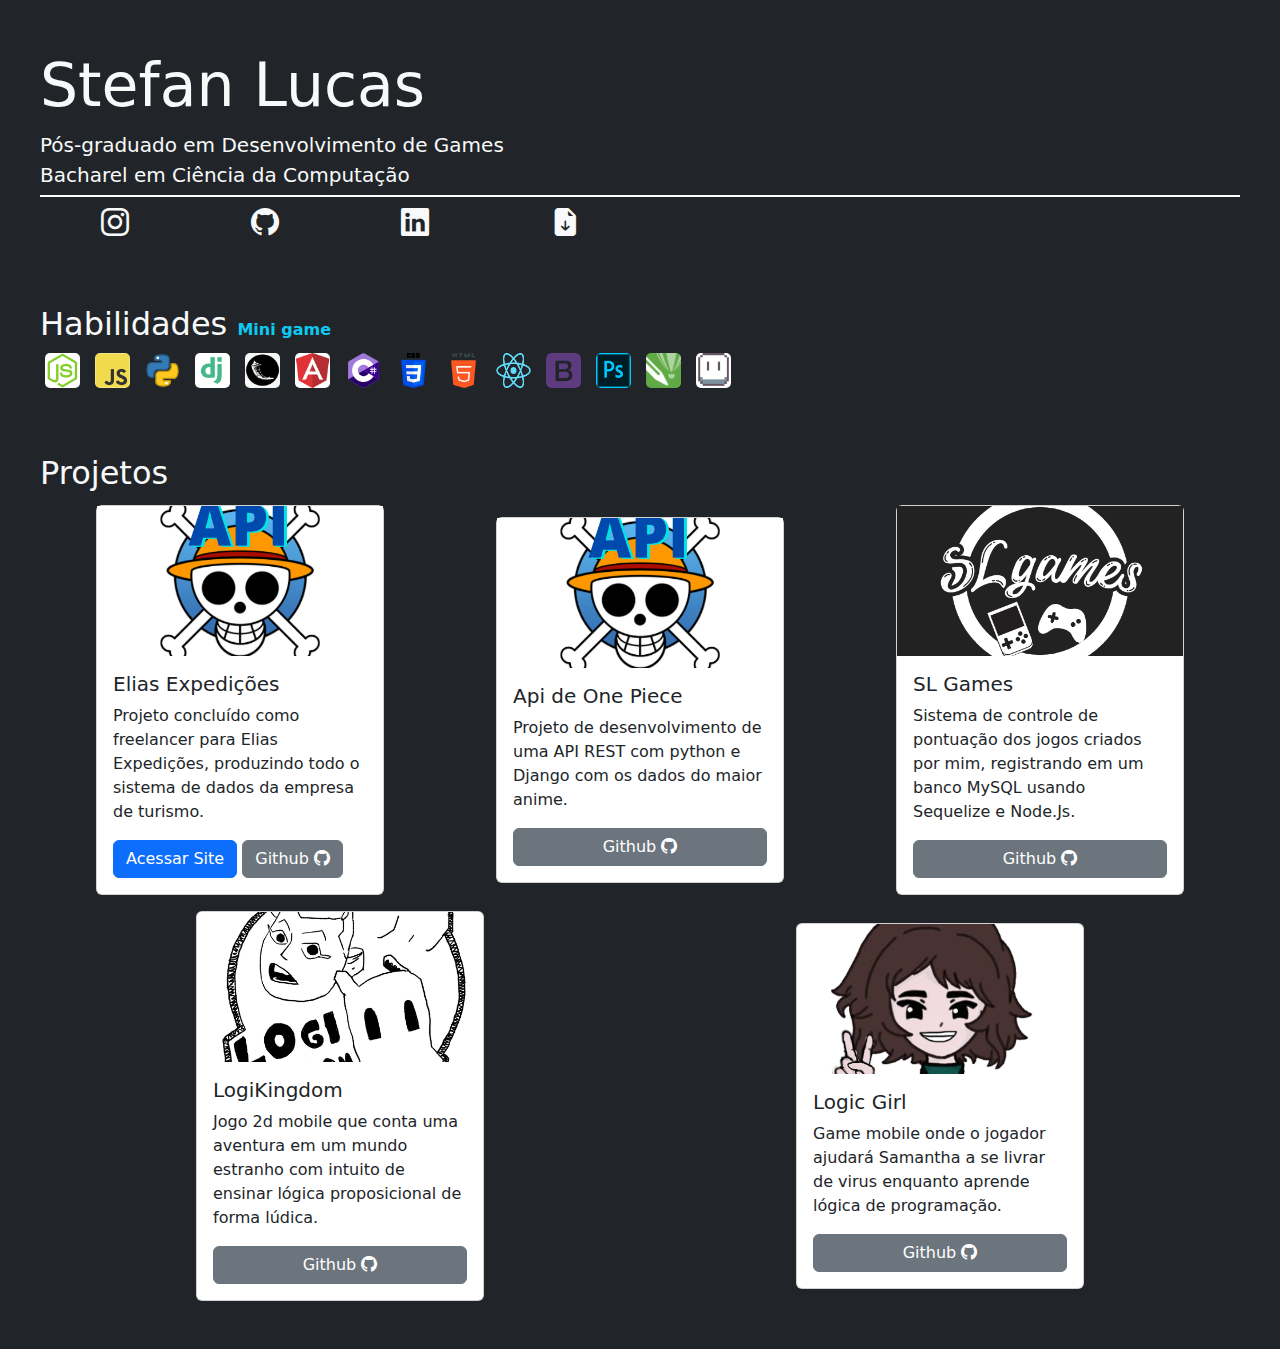
<file: index.html>
<!doctype html>
<html lang="pt-br">
  <head>
    <meta charset="utf-8">
    <meta name="viewport" content="width=device-width, initial-scale=1">
    <title>Stefan Lucas</title>
    <link rel="stylesheet" href="public/config/estilos.css">
    <link rel="stylesheet" href="public/config/anim.css">
    <link rel="stylesheet" href="https://cdn.jsdelivr.net/npm/bootstrap-icons@1.11.3/font/bootstrap-icons.min.css">
    <link href="https://cdn.jsdelivr.net/npm/bootstrap@5.3.3/dist/css/bootstrap.min.css" rel="stylesheet" integrity="sha384-QWTKZyjpPEjISv5WaRU9OFeRpok6YctnYmDr5pNlyT2bRjXh0JMhjY6hW+ALEwIH" crossorigin="anonymous">
  </head>
  <body class="bg bg-dark">
    <div class="m-4 p-3">
        <div class="text-light" style="font-size: 60px;">Stefan Lucas</div>
        <div class="descricao fs-5">
            <div class="text-light">Pós-graduado em Desenvolvimento de Games</div>
            <div class="text-light">Bacharel em Ciência da Computação</div>
        </div>
        <div class="linha"></div>
        <div class="w-50 d-flex align-items-center justify-content-around p-0 m-0">
            <a href="https://instagram.com/stefan.luks" class="text-light fs-3 m-0 p-0">
                <i class="bi bi-instagram"></i>
            </a>
            <a href="https://github.com/stefanluks" class="text-light fs-3 m-0 p-0">
                <i class="bi bi-github"></i>
            </a>
            <a href="https://www.linkedin.com/in/stefan-lucas-599668224/" class="text-light fs-3 m-0 p-0">
                <i class="bi bi-linkedin"></i>
            </a>
            <a href="./public/arquivos/cv.pdf" class="text-light fs-3 m-0 p-0">
                <i class="bi bi-file-earmark-arrow-down-fill"></i>
            </a>
        </div>
    </div>
    <div class="m-4 p-3" id="habilidades">
        <div class="fs-2 text-light">Habilidades <b id="link-mini-game" class="fs-6 text-info" style="cursor: pointer;">Mini game</b></div>
        <img src="./public/imagens/icones/node.png" class="habil-icone">
        <img src="./public/imagens/icones/js.png" class="habil-icone">
        <img src="./public/imagens/icones/py.webp" class="habil-icone">
        <img src="./public/imagens/icones/django.png" class="habil-icone">
        <img src="./public/imagens/icones/flask.png" class="habil-icone">
        <img src="./public/imagens/icones/angular.png" class="habil-icone">
        <img src="./public/imagens/icones/csharp.svg" class="habil-icone">
        <img src="./public/imagens/icones/css.png" class="habil-icone">
        <img src="./public/imagens/icones/html.png" class="habil-icone">
        <img src="./public/imagens/icones/react.png" class="habil-icone">
        <img src="./public/imagens/icones/bootstrap.png" class="habil-icone">
        <img src="./public/imagens/icones/ps.png" class="habil-icone">
        <img src="./public/imagens/icones/corel.png" class="habil-icone">
        <img src="./public/imagens/icones/aseprite.png" class="habil-icone">
        <canvas id="jogo" width="400" height="400" hidden></canvas>
    </div>
    <div class="m-4 p-3">
        <div class="fs-2 text-light">Projetos</div>
        <div class="projetos w-100 d-flex align-items-center justify-content-around flex-wrap">
            <div class="card m-2" style="width: 18rem;">
                <img src="public/imagens/capas/op_api.png" class="" style="width: 100%; height: 150px; object-fit: cover;" alt="...">
                <div class="card-body">
                    <h5 class="card-title">Elias Expedições</h5>
                    <p class="card-text">Projeto concluído como freelancer para Elias Expedições, produzindo todo o sistema de dados da empresa de turismo.</p>
                    <a href="https://eliasexpedicoes.com.br" class="btn btn-primary">Acessar Site</a>
                    <a href="https://github.com/stefanluks/EliasExpedicoes" class="btn btn-secondary">Github <i class="bi bi-github"></i></a>
                </div>
            </div>
            <div class="card m-2" style="width: 18rem;">
                <img src="public/imagens/capas/op_api.png" class="" style="width: 100%; height: 150px; object-fit: cover;" alt="...">
                <div class="card-body">
                    <h5 class="card-title">Api de One Piece</h5>
                    <p class="card-text">Projeto de desenvolvimento de uma API REST com python e Django com os dados do maior anime.</p>
                    <!-- <a href="#" class="btn btn-primary">Acessar Site</a> -->
                    <a href="https://github.com/stefanluks/ApiOnePiece" class="w-100 btn btn-secondary">Github <i class="bi bi-github"></i></a>
                </div>
            </div>
            <div class="card m-2" style="width: 18rem;">
                <img src="public/imagens/capas/slgames.png" class="" style="width: 100%; height: 150px; object-fit: cover;" alt="...">
                <div class="card-body">
                    <h5 class="card-title">SL Games</h5>
                    <p class="card-text">Sistema de controle de pontuação dos jogos criados por mim, registrando em um banco MySQL usando Sequelize e Node.Js.</p>
                    <!-- <a href="#" class="btn btn-primary">Acessar Site</a> -->
                    <a href="https://github.com/stefanluks/Api-Game-Ranking-Controller" class="w-100 btn btn-secondary">Github <i class="bi bi-github"></i></a>
                </div>
            </div>
            <div class="card m-2" style="width: 18rem;">
                <img src="public/imagens/arte/image.png" class="" style="width: 100%; height: 150px; object-fit: cover;" alt="...">
                <div class="card-body">
                    <h5 class="card-title">LogiKingdom</h5>
                    <p class="card-text">Jogo 2d mobile que conta uma aventura em um mundo estranho com intuito de ensinar lógica proposicional de forma lúdica.</p>
                    <!-- <a href="#" class="btn btn-primary">Acessar Site</a> -->
                    <a href="https://github.com/stefanluks/" class="w-100 btn btn-secondary">Github <i class="bi bi-github"></i></a>
                </div>
            </div>
            <div class="card m-2" style="width: 18rem;">
                <img src="public/imagens/arte/sam2.png" class="" style="width: 100%; height: 150px; object-fit: cover;" alt="...">
                <div class="card-body">
                    <h5 class="card-title">Logic Girl</h5>
                    <p class="card-text">Game mobile onde o jogador ajudará Samantha a se livrar de virus enquanto aprende lógica de programação.</p>
                    <!-- <a href="#" class="btn btn-primary">Acessar Site</a> -->
                    <a href="https://github.com/stefanluks/ApiOnePiece" class="w-100 btn btn-secondary">Github <i class="bi bi-github"></i></a>
                </div>
            </div>
        </div>
    </div>
    <script src="https://cdn.jsdelivr.net/npm/bootstrap@5.3.3/dist/js/bootstrap.bundle.min.js" integrity="sha384-YvpcrYf0tY3lHB60NNkmXc5s9fDVZLESaAA55NDzOxhy9GkcIdslK1eN7N6jIeHz" crossorigin="anonymous"></script>
    <script>
        window.onload = () => {
            Cards();

            window.addEventListener("resize", Cards);
            function Cards(){
                document.querySelectorAll(".card").forEach(card => {
                    if(window.innerWidth < 500){
                        card.style = "width: 100%";
                    }else{
                        card.style = "width: 18rem";
                    }
                });
            }
        
            //script do JOGO
            const jogo = document.getElementById("jogo");
            //função de clique no link do mini game das habilidades
            const btnLink = document.getElementById("link-mini-game");
            btnLink.addEventListener("click", () => {
                jogo.className = "jogo-habilidades";
                if(btnLink.textContent == "Fechar jogo!"){
                    btnLink.textContent = "Mini game";
                    jogo.hidden = true;
                    telas.telaAtual = "menu";
                    document.querySelectorAll(".habil-icone").forEach(img => {img.hidden = false; });
                }else{
                    jogo.hidden = false;
                    document.querySelectorAll(".habil-icone").forEach(img => {img.hidden = true; });
                    btnLink.textContent = "Fechar jogo!";
                    jogo.focus();
                }
            });

            const icones = {
                src: [
                    "./public/imagens/icones/node.png#",
                    "./public/imagens/icones/js.png#",
                    "./public/imagens/icones/py.webp#510",
                    "./public/imagens/icones/django.png#",
                    "./public/imagens/icones/flask.png#860",
                    "./public/imagens/icones/angular.png#",
                    "./public/imagens/icones/csharp.svg#",
                    "./public/imagens/icones/css.png#510",
                    "./public/imagens/icones/html.png#510",
                    "./public/imagens/icones/react.png#2300",
                    "./public/imagens/icones/bootstrap.png#510",
                    "./public/imagens/icones/ps.png#1000",
                    "./public/imagens/icones/corel.png#300",
                    "./public/imagens/icones/aseprite.png#230",
                ],
                imagens: [],
            }

            let cont = 0;
            
            const ctx = jogo.getContext("2d");
            const player = {
                cor:"green",
                pontos: 0,
                x: jogo.width/2,
                y: jogo.height - 40,
                w: 20,
                h: 20,
                andando: false,
                direcao: 0,
                velocidade: 3,
                disparar: false,
                disparos: [],
            }
            const telas = {
                disparo_inimigo: [],
                telaAtual: "menu",
                teclas_up:{
                    32: () => {
                        player.disparar = false;
                    },
                    65: () => {
                        player.andando = false;
                        player.direcao = 0;
                    },
                    37: () => {
                        player.andando = false;
                        player.direcao = 0;
                    },
                    68: () => {
                        player.andando = false;
                        player.direcao = 0;
                    },
                    39: () => {
                        player.andando = false;
                        player.direcao = 0;
                    }
                },
                teclas:{
                    32: () => {
                        if(telas.telaAtual == "menu"){
                            telas.telaAtual = "jogo";
                            telas.disparo_inimigo = [];
                            icones.imagens = [];
                            icones.src.forEach((url, index) => {
                                let image = new Image();
                                let link = url.split("#");
                                image.src = link[0];
                                let dimension = 220;
                                if(link[1] != "") dimension = parseInt(link[1]);
                                icones.imagens.push({
                                    img: image,
                                    i: index,
                                    d: dimension,
                                    size: 20,
                                    pos:{
                                        x:20+(20*index)+(index*5),
                                        y:40
                                    }
                                });
                            })
                            player.pontos = 0;
                            player.disparos = [];
                            cont = 0;
                        }
                        if(telas.telaAtual == "jogo") {
                            player.disparar = true;
                            player.disparos.push({
                                x: player.x + 7,
                                y: player.y - 10,
                                w: 5,
                                h: 10,
                            })
                        }
                    },
                    27: () => {
                        telas.telaAtual = "menu";
                    },
                    65: () => {
                        player.andando = true;
                        player.direcao = -1;
                    },
                    37: () => {
                        player.andando = true;
                        player.direcao = -1;
                    },
                    68: () => {
                        player.andando = true;
                        player.direcao = 1;
                    },
                    39: () => {
                        player.andando = true;
                        player.direcao = 1;
                    }
                },
                menu: () => {
                    ctx.fillStyle = "lightblue";
                    ctx.fillRect(0, 0, jogo.width, jogo.height);
                    ctx.fillStyle = "white";
                    ctx.font = "30px Calibri";
                    ctx.fillText("Aperte Espaço", jogo.width/2-100, jogo.height/2)
                },
                jogo: () => {
                    ctx.fillStyle = "black";
                    ctx.fillRect(0, 0, jogo.width, jogo.height);
                    ctx.fillStyle = "white";
                    ctx.font = "20px Calibri bold";
                    ctx.fillText("Pontos: "+player.pontos, 15, 30);
                    icones.imagens.forEach((img) => {
                        ctx.fillStyle = "white";
                        ctx.fillRect(img.pos.x, img.pos.y, img.size, img.size);
                        ctx.drawImage(img.img, 0, 0, img.d, img.d, img.pos.x, img.pos.y, img.size, img.size)
                    });
                    
                    ctx.fillStyle = player.cor;
                    ctx.fillRect(player.x, player.y, player.w, player.h);
                    
                    //Ataque do Inimigo
                    if(icones.imagens.length > 0){
                        if(cont < 250) cont++;
                        else{
                            cont = 0;
                            let id = Math.floor(Math.random() * icones.imagens.length-1);
                            let Enemy = icones.imagens[id];
                            if(Enemy) telas.disparo_inimigo.push({
                                x: Enemy.pos.x - 7,
                                y: Enemy.pos.y + 20,
                                w: 5,
                                h: 10,
                            });
                        }
                    }else{
                        telas.telaAtual = "sucesso";
                    }

                    telas.disparo_inimigo.forEach((bala, index) => {
                        ctx.fillStyle = "white";
                        ctx.fillRect(bala.x, bala.y, bala.w, bala.h);
                        bala.y += 5;
                        if(bala.y > jogo.height + bala.h) telas.disparo_inimigo.splice(index, 1);
                        if(ColidePlayer(bala)){
                            telas.telaAtual = "GameOver";
                        }
                    })

                    if(player.andando){
                        if(player.direcao < 0 && player.x > 0 || player.direcao > 0 && player.x < jogo.width - player.w){
                            player.x += player.direcao * player.velocidade;
                        }
                    }

                    if(player.disparos.length > 0){
                        player.disparos.forEach((tiro, index) => {
                            ctx.fillStyle = "white";
                            ctx.fillRect(tiro.x, tiro.y, tiro.w, tiro.h);
                            tiro.y -= player.velocidade;
                            if(tiro.y < 0 || ColideHabilidade(tiro)){
                                player.disparos.splice(index,1);
                            }
                        })
                    }
                },
                sucesso: () => {
                    ctx.fillStyle = "lightgreen";
                    ctx.fillRect(0, 0, jogo.width, jogo.height);

                    ctx.fillStyle = "black";
                    ctx.font = "30px Calibri bold";
                    ctx.fillText("Parabéns!!", jogo.width/2-80, jogo.height/2);
                    ctx.fillText("Pontuação total: "+player.pontos, jogo.width/2-100, jogo.height/2+25);
                    ctx.font = "18px Calibri bold";
                    ctx.fillText("Aperte ESC para voltar", 10, jogo.height-15);
                },
                GameOver: () => {
                    ctx.fillStyle = "red";
                    ctx.fillRect(0, 0, jogo.width, jogo.height);

                    ctx.fillStyle = "white";
                    ctx.font = "30px Calibri bold";
                    ctx.fillText("Você perdeu!!", jogo.width/2-80, jogo.height/2);
                    ctx.fillText("Pontuação total: "+player.pontos, jogo.width/2-100, jogo.height/2+25);
                    ctx.font = "18px Calibri bold";
                    ctx.fillText("Aperte ESC para voltar", 10, jogo.height-15);
                }
            }

            Start();

            function Start(){
                icones.src.forEach((url, index) => {
                    let image = new Image();
                    let link = url.split("#");
                    image.src = link[0];
                    let dimension = 220;
                    if(link[1] != "") dimension = parseInt(link[1]);
                    icones.imagens.push({
                        img: image,
                        i: index,
                        d: dimension,
                        size: 20,
                        pos:{
                            x:20+(20*index)+(index*5),
                            y:40
                        }
                    });
                })
                Update();
            }

            function Update(){
                let tela = telas[telas.telaAtual];
                if(tela) tela();
                requestAnimationFrame(Update);
            }

            function ColideHabilidade(tiro){
                icones.imagens.forEach((img, index) => {
                    // Verifica se um quadrado está à direita do outro
                    if (tiro.x + tiro.w < img.pos.x || img.pos.x + img.size < tiro.x) {
                        return false;
                    }
                    // Verifica se um quadrado está abaixo do outro
                    if (tiro.y + tiro.h < img.pos.y || img.pos.y + img.size < tiro.y) {
                        return false;
                    }
                    // Se nenhuma das condições acima for verdadeira, os quadrados colidiram
                    icones.imagens.splice(index, 1);
                    player.pontos +=1;
                    return true;
                })
            }

            function ColidePlayer(tiro){
                // Verifica se um quadrado está à direita do outro
                if (tiro.x + tiro.w < player.x || player.x + player.w < tiro.x) {
                    return false;
                }
                // Verifica se um quadrado está abaixo do outro
                if (tiro.y + tiro.h < player.y || player.y + player.h < tiro.y) {
                    return false;
                }
                // Se nenhuma das condições acima for verdadeira, os quadrados colidiram
                
                return true;
            }

            window.addEventListener("keydown", chave => {
                let key = telas.teclas[chave.keyCode];
                if(key) key();
            });

            window.addEventListener("keyup", chave => {
                let key = telas.teclas_up[chave.keyCode];
                if(key) key();
            });

            window.addEventListener("keypress", chave => {
                let key = telas.teclas[chave.keyCode];
                if(key) key();
            });
        }

        window.addEventListener('keydown', function(e) {
            if(e.keyCode == 32 && e.target == document.body) {
                e.preventDefault();
            }
        });
    </script>
    
</body>
</html>
</file>
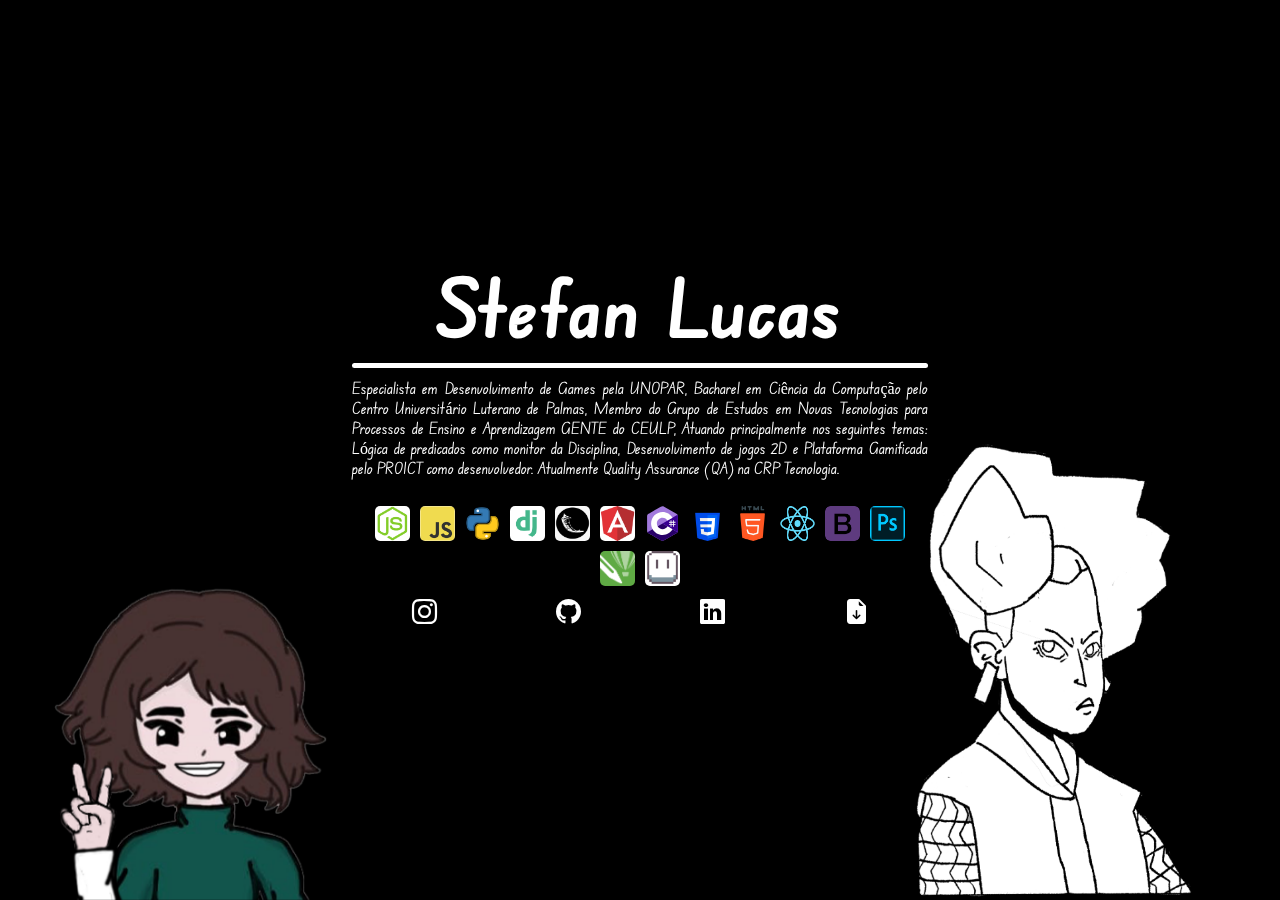
<file: antigo.html>
<!DOCTYPE html>
<html lang="pt-br">

<head>
    <meta charset="UTF-8">
    <meta name="viewport" content="width=device-width, initial-scale=1.0">
    <title>Stefan Lucas</title>
    <link rel="stylesheet" href="./public/config/estilos.css">
    <link rel="stylesheet" href="./public/config/anim.css">
    <link rel="stylesheet" href="https://cdn.jsdelivr.net/npm/bootstrap-icons@1.11.3/font/bootstrap-icons.min.css">
</head>

<body>
    <section id="home">
        <div class="info" id="info">
            <h3 id="nome-titulo">Stefan Lucas</h3>
            <div id="descricao" class="desc">Especialista em Desenvolvimento de Games pela UNOPAR, Bacharel em Ciência da Computação pelo Centro Universitário Luterano de Palmas, Membro do Grupo de Estudos em Novas Tecnologias para Processos de Ensino e Aprendizagem GENTE do CEULP, Atuando
                principalmente nos seguintes temas: Lógica de predicados como monitor da Disciplina, Desenvolvimento de jogos 2D e Plataforma Gamificada pelo PROICT como desenvolvedor. Atualmente Quality Assurance (QA) na CRP Tecnologia.</div>
            <div class="imgs">
                <img src="./public/imagens/icones/node.png" class="habil-icone">
                <img src="./public/imagens/icones/js.png" class="habil-icone">
                <img src="./public/imagens/icones/py.webp" class="habil-icone">
                <img src="./public/imagens/icones/django.png" class="habil-icone">
                <img src="./public/imagens/icones/flask.png" class="habil-icone">
                <img src="./public/imagens/icones/angular.png" class="habil-icone">
                <img src="./public/imagens/icones/csharp.svg" class="habil-icone">
                <img src="./public/imagens/icones/css.png" class="habil-icone">
                <img src="./public/imagens/icones/html.png" class="habil-icone">
                <img src="./public/imagens/icones/react.png" class="habil-icone">
                <img src="./public/imagens/icones/bootstrap.png" class="habil-icone">
                <img src="./public/imagens/icones/ps.png" class="habil-icone">
                <img src="./public/imagens/icones/corel.png" class="habil-icone">
                <img src="./public/imagens/icones/aseprite.png" class="habil-icone">
                <div class="links">
                    <a href="https://instagram.com/stefan.luks" class="link">
                        <i class="bi bi-instagram"></i>
                    </a>
                    <a href="https://github.com/stefanluks" class="link">
                        <i class="bi bi-github"></i>
                    </a>
                    <a href="https://www.linkedin.com/in/stefan-lucas-599668224/" class="link">
                        <i class="bi bi-linkedin"></i>
                    </a>
                    <a href="./public/arquivos/cv.pdf" class="link">
                        <i class="bi bi-file-earmark-arrow-down-fill"></i>
                    </a>
                </div>
            </div>
        </div>
        <div class="projeto-arte" id="projeto-dir" game="LK">
            <img src="./public/imagens/arte/imagelk.png" id="img-dir">
        </div>
        <div class="projeto-arte" id="projeto-esq" game="LG">
            <img src="./public/imagens/arte/sam2.png" id="img-esq">
        </div>
    </section>
    <a href="https://instagram.com/stefan.luks"></a>
    <a href="https://www.linkedin.com/in/stefan-lucas-599668224/"></a>
    <a href="https://www.linkedin.com/in/stefan-lucas-599668224/"></a>
    <script src="./public/config/app.js"></script>
</body>

</html>
</file>
<file: public/config/estilos.css>
* {
    margin: 0;
    padding: 0;
    scroll-behavior: smooth;
}

@font-face {
    font-family: "edu NSW";
    src: url(../fonts/Edu\ NSW.ttf);
}

body{
    background-color: black;
}

.linha{
    width: 100%;
    height: 2px;
    background-color: white;
    margin: 5px 0px;
}

.jogo-habilidades{
    width: 400px;
    height: 400px;
    border-radius: 10px;
    box-shadow: 0 0 10px white;
    animation: normal 1s open-mini-game;
}

section {
    z-index: 0;
    color: white;
    background-color: black;
    width: 100%;
    min-height: 100vh;
}

#home {
    display: flex;
    align-items: center;
    justify-content: center;
}

#home .info {
    z-index: 5;
    width: 45%;
    height: 70%;
    display: flex;
    flex-direction: column;
    padding: 25px 0px;
}

#nome-titulo {
    width: 100%;
    height: max-content;
    font-family: Edu NSW;
    font-size: 80px;
    text-align: center;
    display: flex;
    align-items: center;
    justify-content: center;
    position: relative;
    animation: open-nome 3s normal;
}

#nome-titulo::after {
    content: '';
    display: block;
    width: 100%;
    height: 5px;
    position: absolute;
    bottom: -10px;
    border-radius: 15px;
    background-color: white;
    animation: open-nome-efeito 3s normal;
}

#home .detalhes {
    width: 45%;
    height: 350px;
    padding: 20px;
    border-top: 5px solid white;
    border-bottom: 5px solid white;
    animation: open 3s normal;
    display: flex;
    flex-direction: column;
    align-items: center;
    justify-content: center;
}

#home .detalhes .titulo {
    font-size: 30px;
    animation: open-titulo 3s normal;
}

#home .info .desc {
    width: 100%;
    text-align: justify;
    font-size: 16px;
    font-family: Edu NSW;
    animation: open-desc 6s normal;
    margin-top: 20px;
}

#home .imgs {
    width: 100%;
    height: 100%;
    display: flex;
    flex-wrap: wrap;
    align-items: center;
    justify-content: center;
    margin-top: 15px;
    padding: 8px 0px;
}

.habil-icone {
    width: 35px;
    height: 35px;
    margin: 5px;
    border-radius: 5px;
    /* animation: open-imgs 6s normal; */
}

#home .detalhes .projetos {
    width: 100%;
    height: 100%;
    display: flex;
    align-items: center;
    justify-content: center;
}

#home .detalhes .capa-projeto {
    width: 100px;
    height: 100px;
    border-radius: 10px;
    margin: 10px;
    animation: open-projeto 3s normal;
}

.projeto-arte {
    z-index: 2;
    width: 30%;
    height: 100%;
    position: fixed;
    top: 0px;
    background-color: transparent;
    cursor: pointer;
}

#projeto-dir {
    right: 0px;
}

#img-dir {
    width: 100%;
    position: absolute;
    bottom: 0px;
    right: 10px;
    animation: img-dir-open 6s normal;
}

#img-esq {
    width: 100%;
    position: absolute;
    bottom: 0px;
    left: 10px;
    animation: img-esq-open 6s normal;
}

#projeto-esq {
    left: 0px;
}

.links {
    width: 100%;
    display: flex;
    margin: 8px 0px;
    align-items: center;
    justify-content: space-around;
}

.link {
    font-size: 25px;
    color: white;
    text-decoration: none;
}

.img-jogo-page{
    position: fixed;
    bottom: 0px;
    width: 250px;
}

.btns-plataforms{
    width: 100%;
    display: flex;
    flex-wrap: wrap;
    align-items: center;
    justify-content: space-between;
    margin-top: 20px;
    margin-bottom: 105px;
}

.btn-download{
    width: 150px;
    display: flex;
    align-items: center;
    justify-content: center;
    border-radius: 10px;    
    border: 1px solid white;
    padding: 5px;
    cursor: pointer;
    transition: .6s;
    text-decoration: none;
    color: white;
}

.btn-download:hover{
    background-color: white;
    color: black;
    width: 200px;
}

.btn-download.disable{
    background-color: gray;
    color: lightgray;
    border: none;
    box-shadow: 0 0 3px gray;
}

.btn-download h2{
    font-size: 20px;
    margin: 0px 5px;
}
</file>
<file: public/config/anim.css>
@keyframes open-nome {
    0% {
        font-size: 0px;
    }
    20% {
        font-size: 50%;
    }
}

@keyframes open-nome-efeito {
    0% {
        width: 0px;
    }
    20% {
        width: 50%;
    }
    100% {
        width: 100%;
    }
}

@keyframes open-desc {
    0%,
    50% {
        display: none;
        font-size: 0px;
    }
    100% {
        font-size: 16px;
    }
}

@keyframes open-projeto {
    0% {
        display: none;
        width: 0px;
        height: 0px;
    }
    40% {
        display: flex;
        width: 0px;
        height: 0px;
    }
    100% {
        width: 100px;
        height: 100px;
    }
}

@keyframes img-dir-open {
    0%,
    80% {
        right: -100%;
    }
    100% {
        right: 0px;
    }
}

@keyframes img-esq-open {
    0%,
    80% {
        left: -100%;
    }
    100% {
        left: 0px;
    }
}

@keyframes open-imgs {
    0%,
    60% {
        display: none;
        width: 0px;
        height: 0px;
    }
    100% {
        width: 35px;
        height: 35px;
    }
}

@keyframes open {
    0% {
        height: 0px;
    }
    40% {
        height: 150px;
    }
    100% {
        height: 350px;
    }
}

@keyframes open-mini-game {
    0%{
        height: 0px;
    }
    100%{
        height: 400px;
    }
}
</file>
